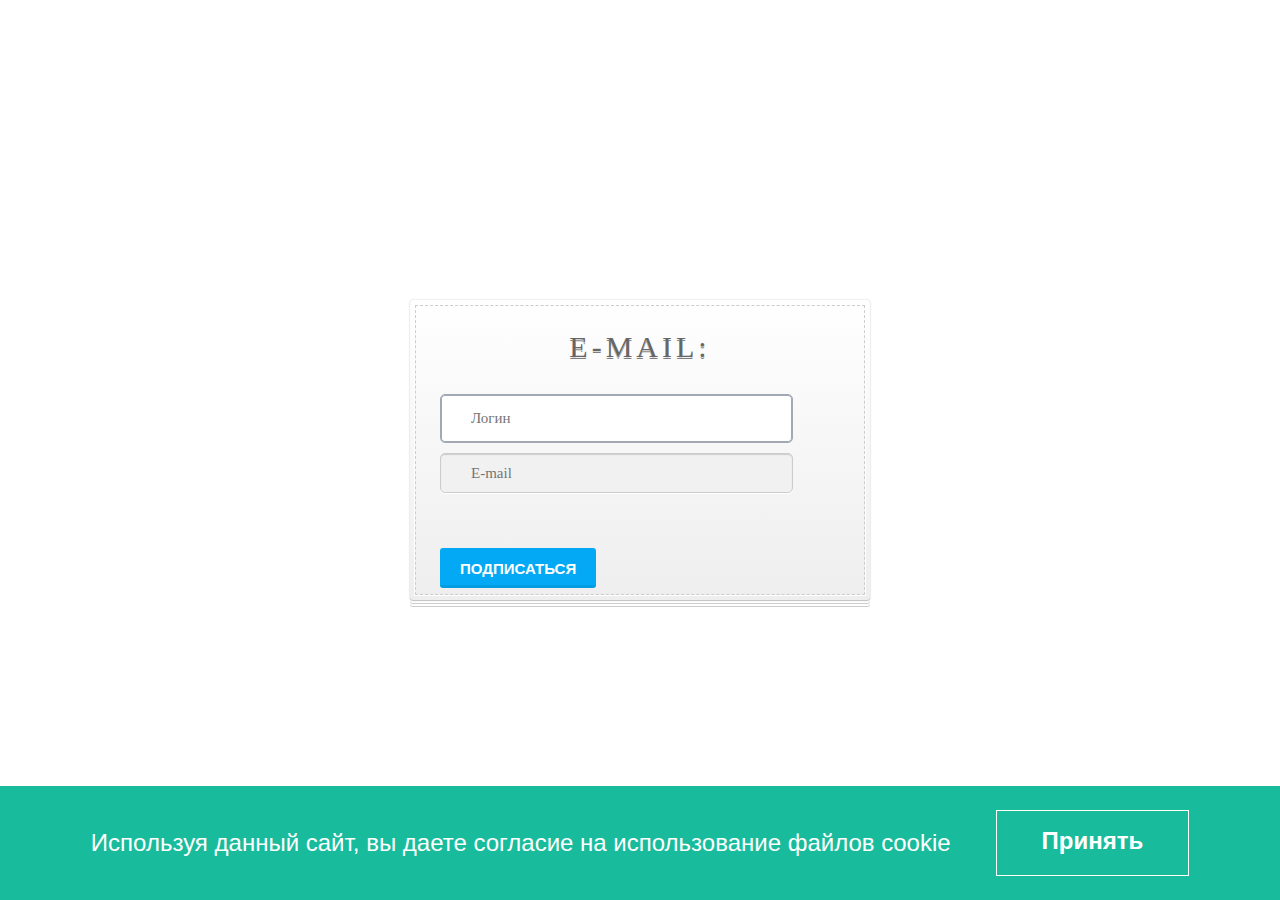
<file: пробное/index.html>
<!DOCTYPE html>
<html lang="en" >
<head>
  <meta charset="UTF-8">
  <title>Cookie Bar</title>
  <link rel="stylesheet" href="./style.css">
<link rel="stylesheet" type="text/css" href="style11.css">
    <link rel="stylesheet" href="../css/css4.css">
</head>
<body>
<div class="cookie-bar">
	<div class="container">
		<div class="cookie-bar-inner">
			<p>Используя данный сайт, вы даете согласие на
использование файлов cookie</p>
			<a href="javascript:void(0);" class="border-btn" id="cookie-button">Принять</a>
		</div>
	</div>
</div>

<div class="contact-form-widget">
        <form id="login">
<h1>E-mail:</h1>
<fieldset id="inputs">
<input id="username" type="text" placeholder="Логин" minlength = "3" autofocus required>

<input class="contact-form-email" type="email" name="email" placeholder="E-mail" required pattern="[a-z0-9._%+-]+@[a-z0-9.-]+\.[a-z]{2,4}$" onBlur="this.value=this.value.toUpperCase()">

</fieldset>
<fieldset id="actions">
<input class="contact-form-button contact-form-button-submit fa-user" id="elem" type="submit" value="Подписаться"/>
</fieldset>
            </form></div>
        
    <script>
    let email = document.querySelector('.contact-form-email');
    let form = document.querySelector('.contact-form-button');
    const body = document.querySelector('body');
    const toggle = document.getElementById('toggle');
    toggle.onclick = function(){
      toggle.classList.toggle('active');
      body.classList.toggle('active');
    }

    form.onclick = function() {
  alert('Адрес ' + email.value + ' успешно добавлен в список рассылки.')}
        </script>
<!-- partial -->
  <script src='https://cdnjs.cloudflare.com/ajax/libs/jquery/3.5.1/jquery.min.js'></script><script  src="./script.js"></script>

</body>
</html>
</file>
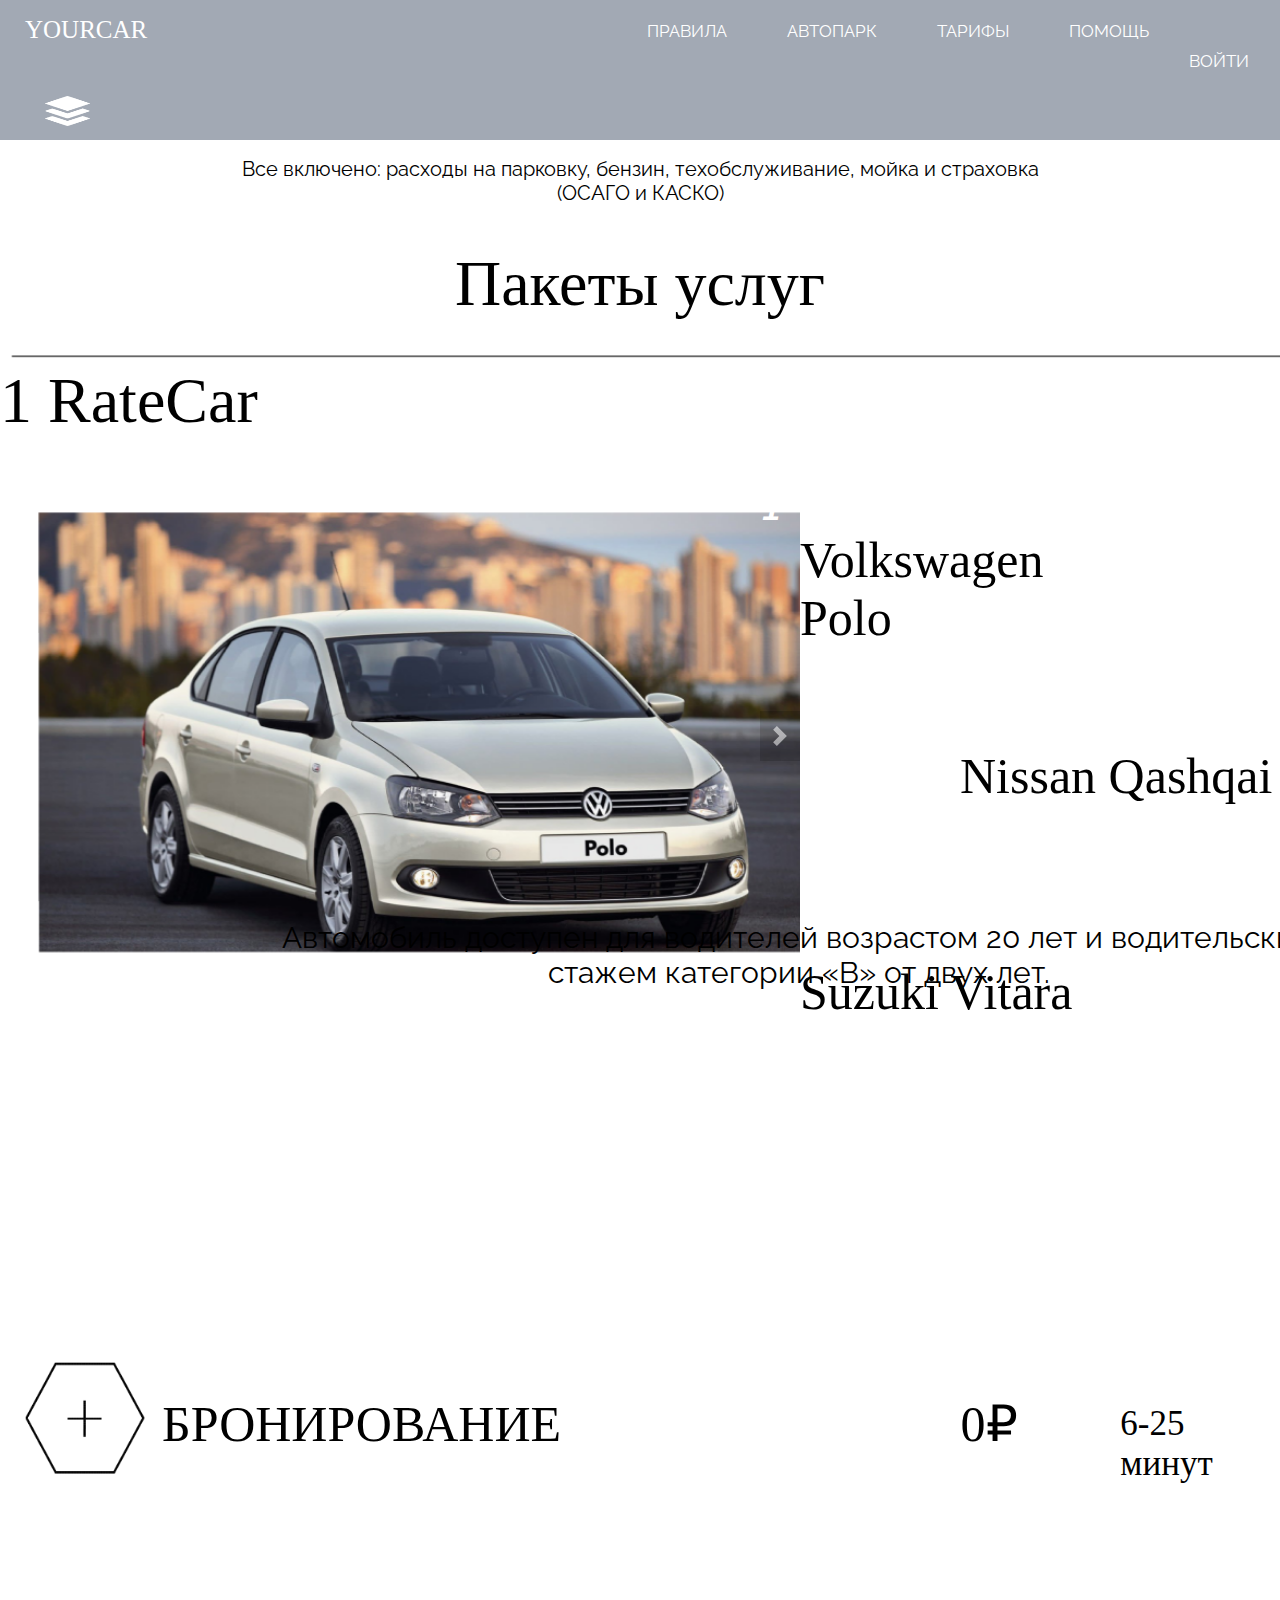
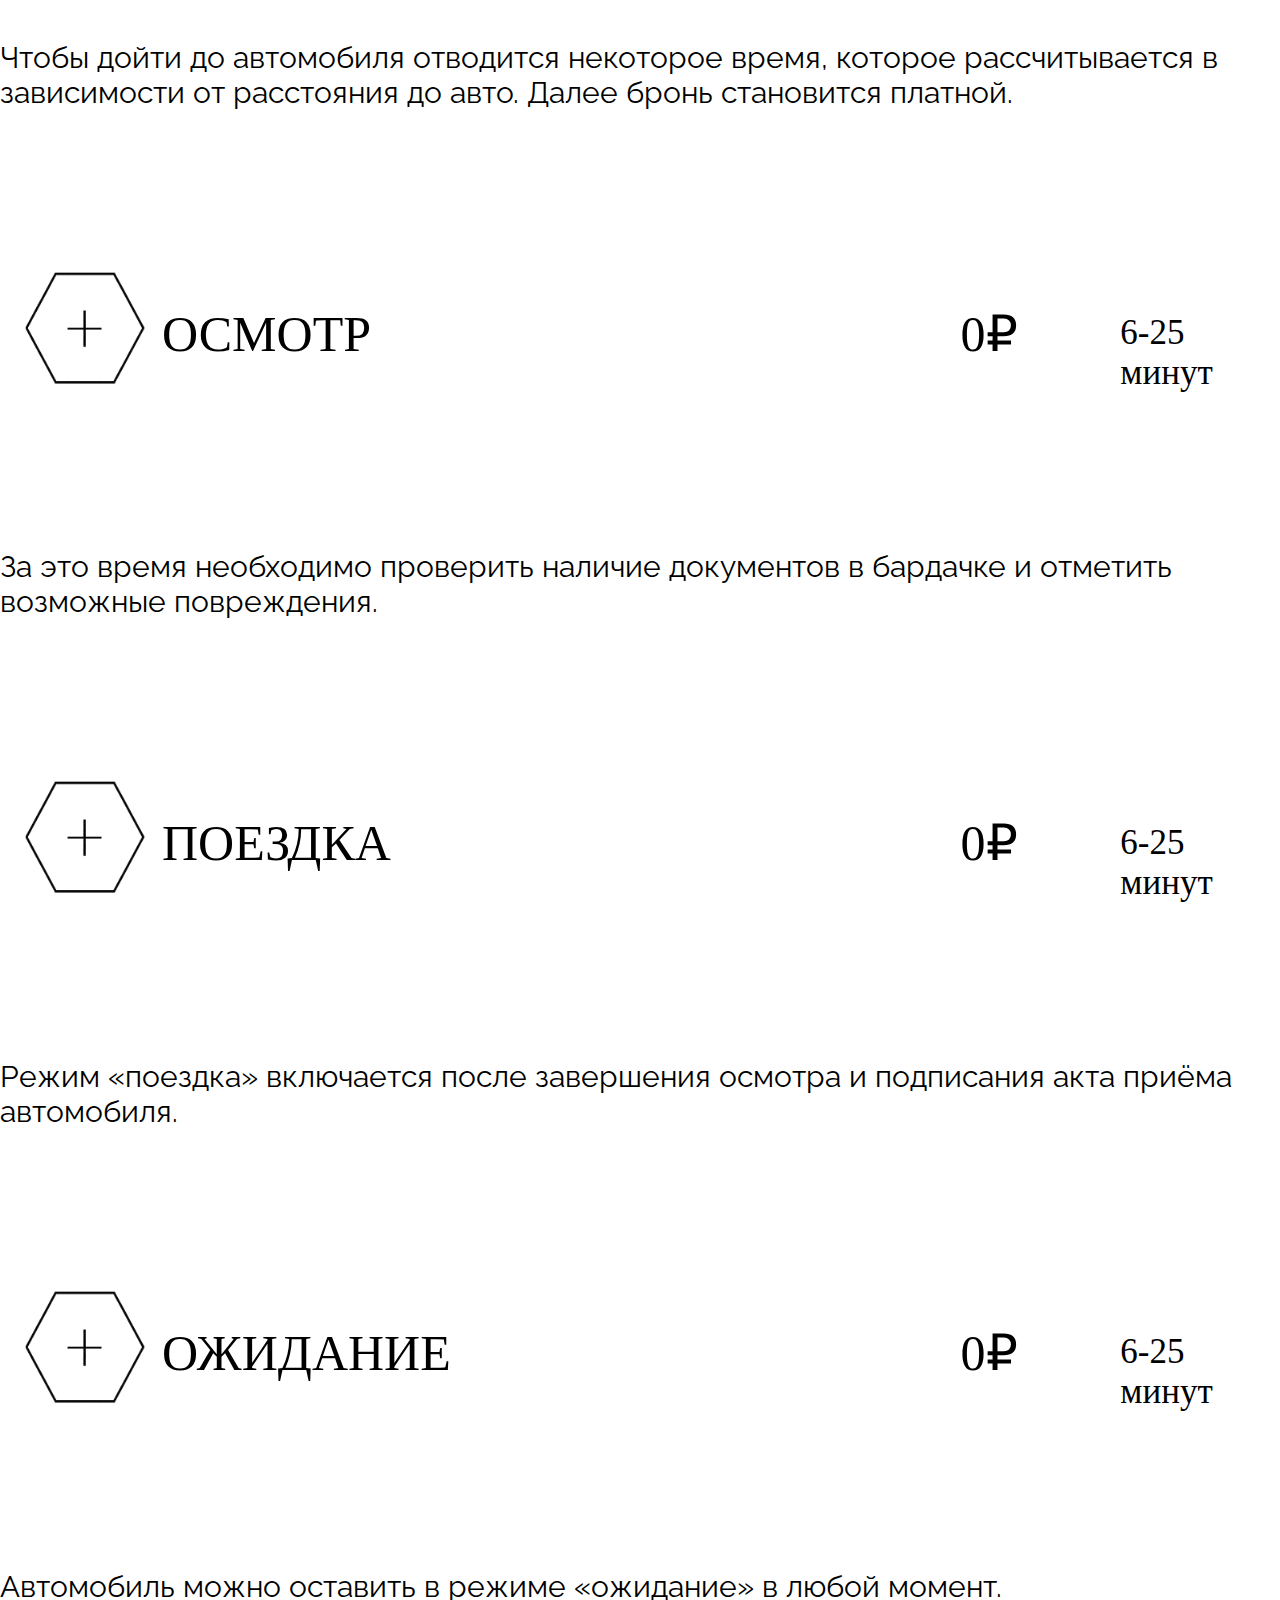
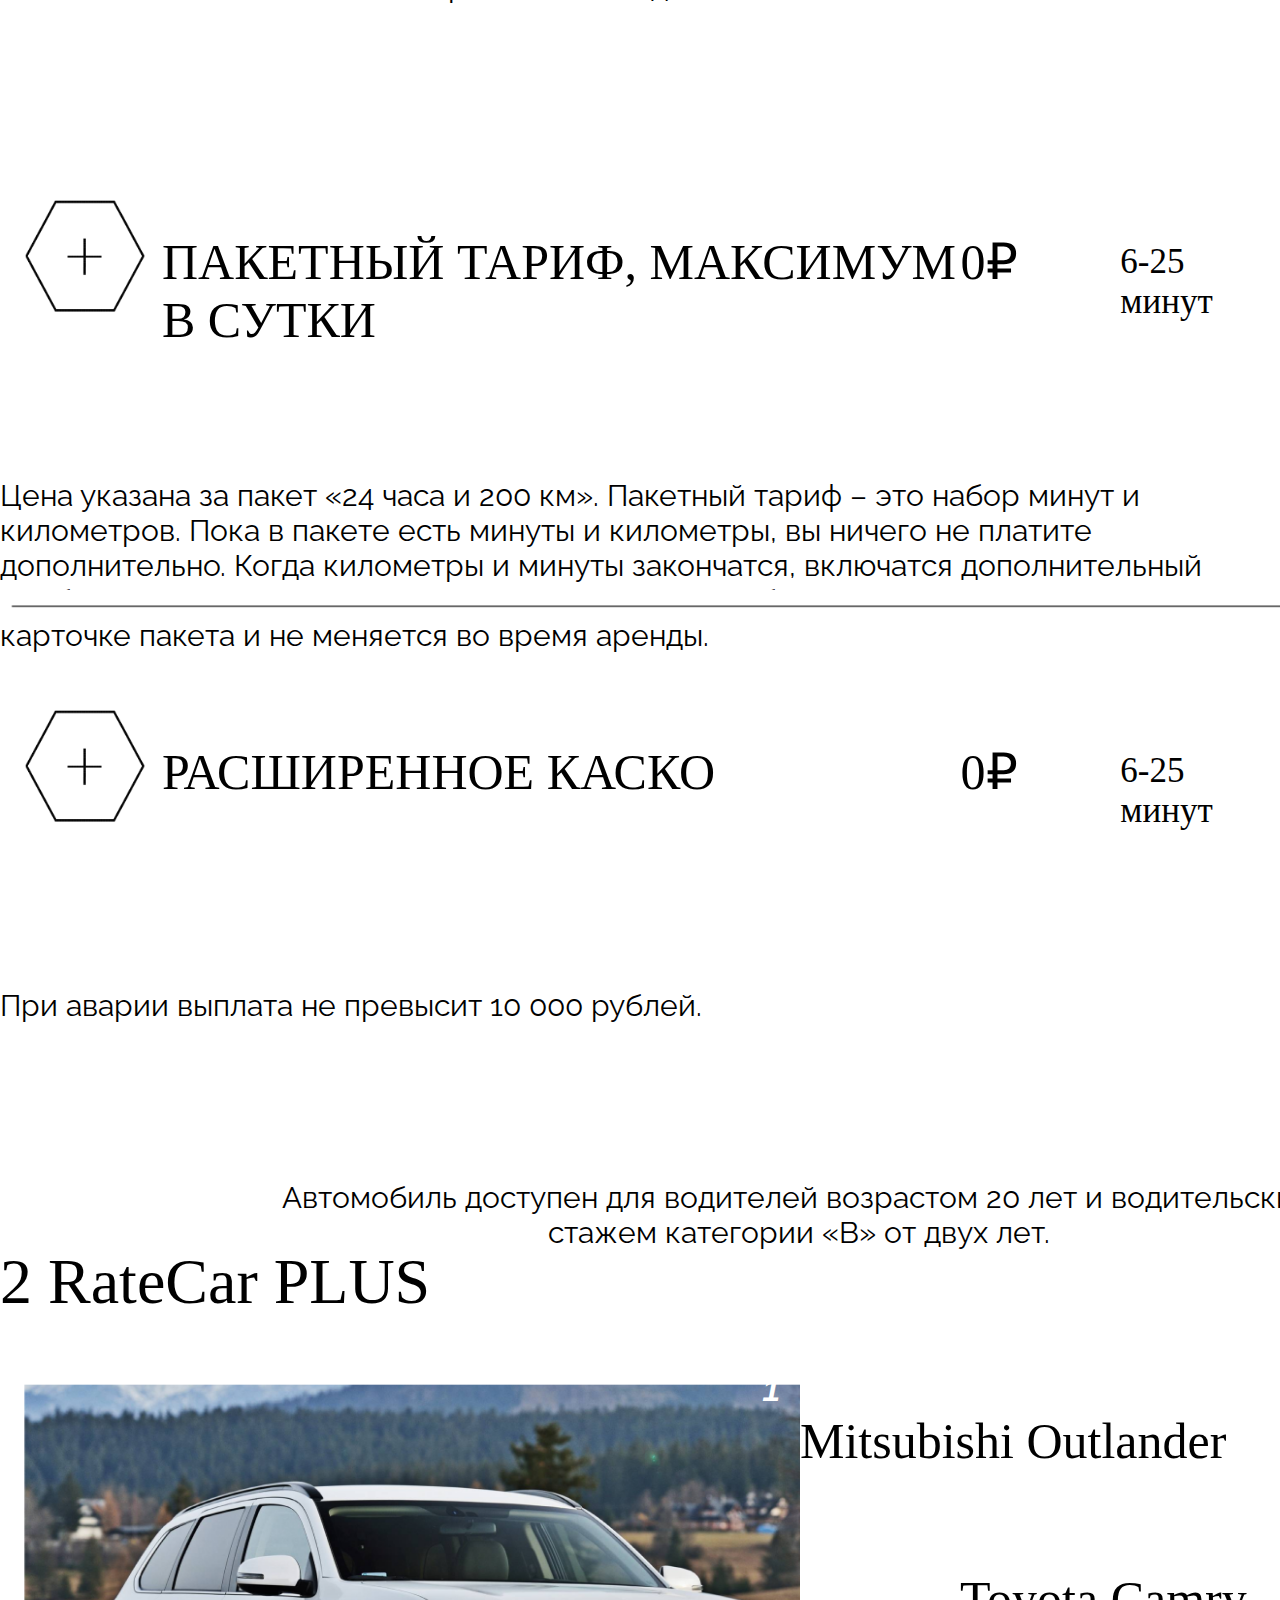
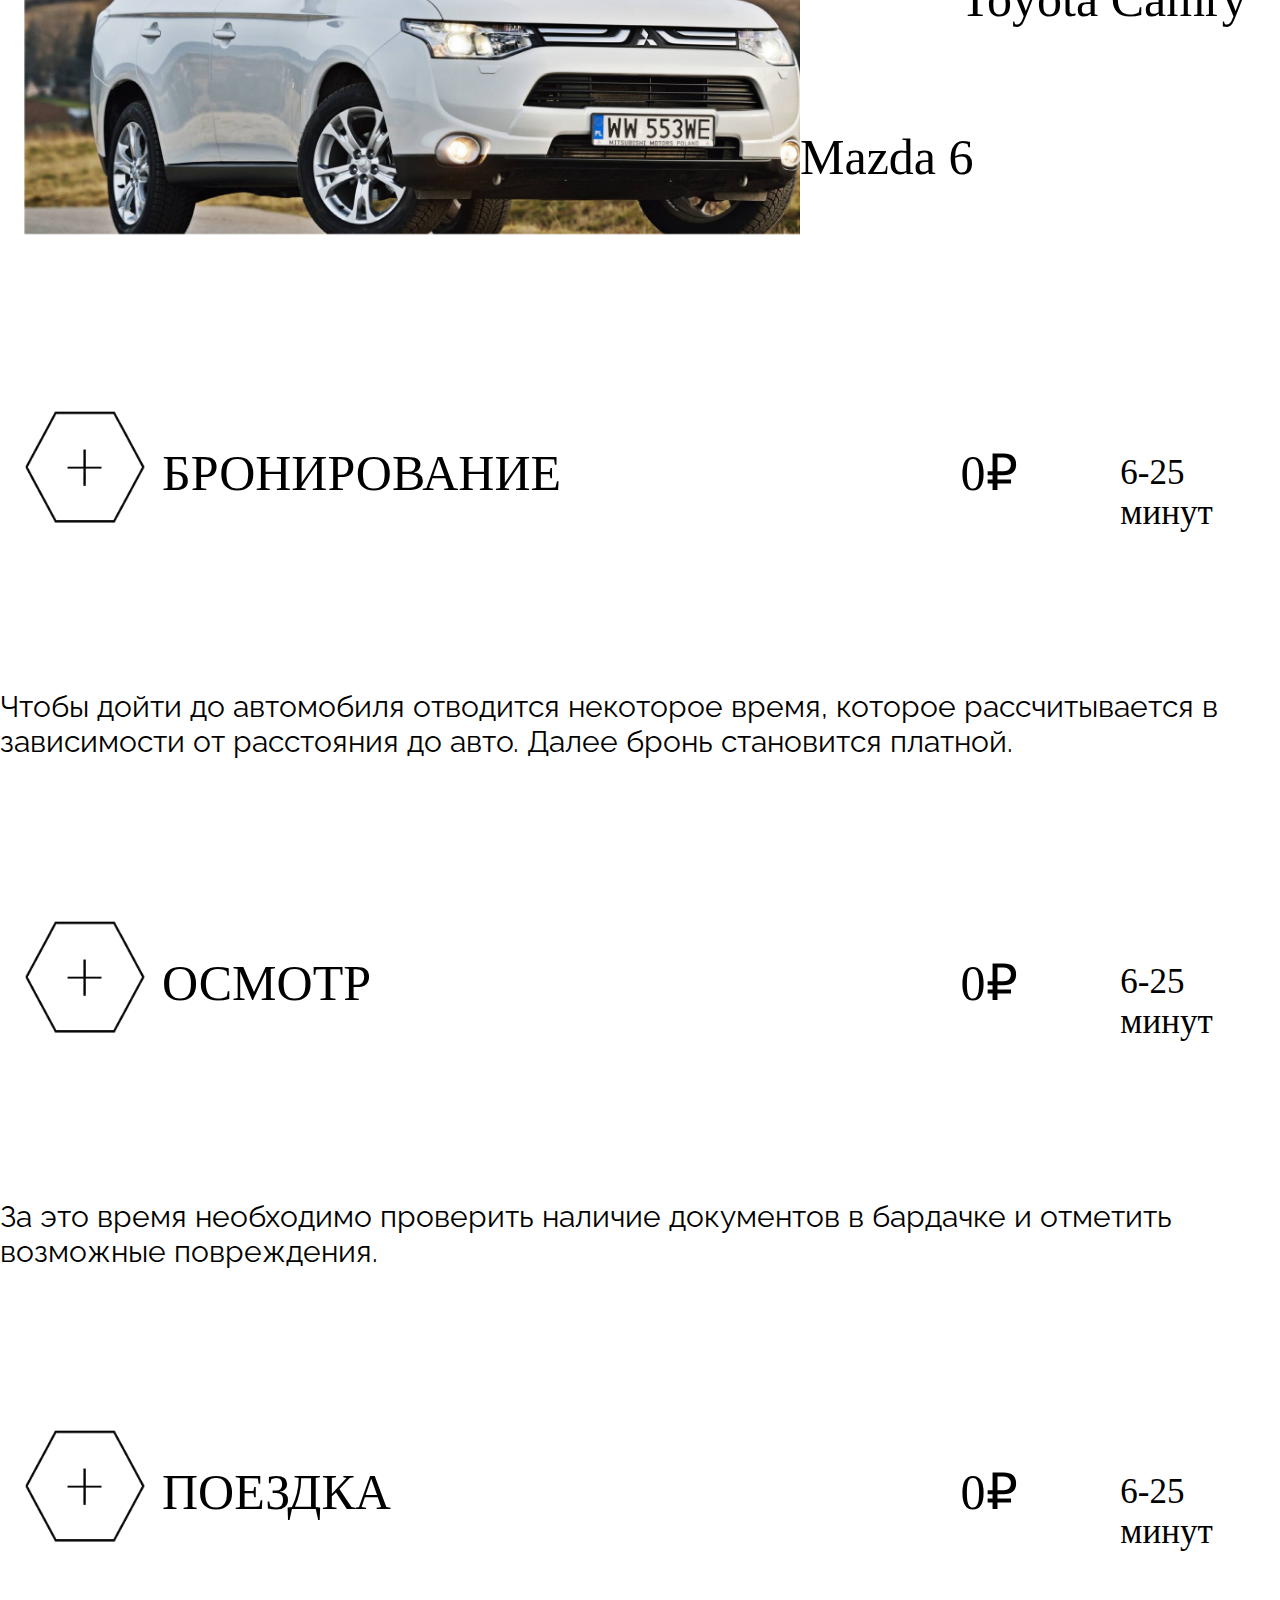
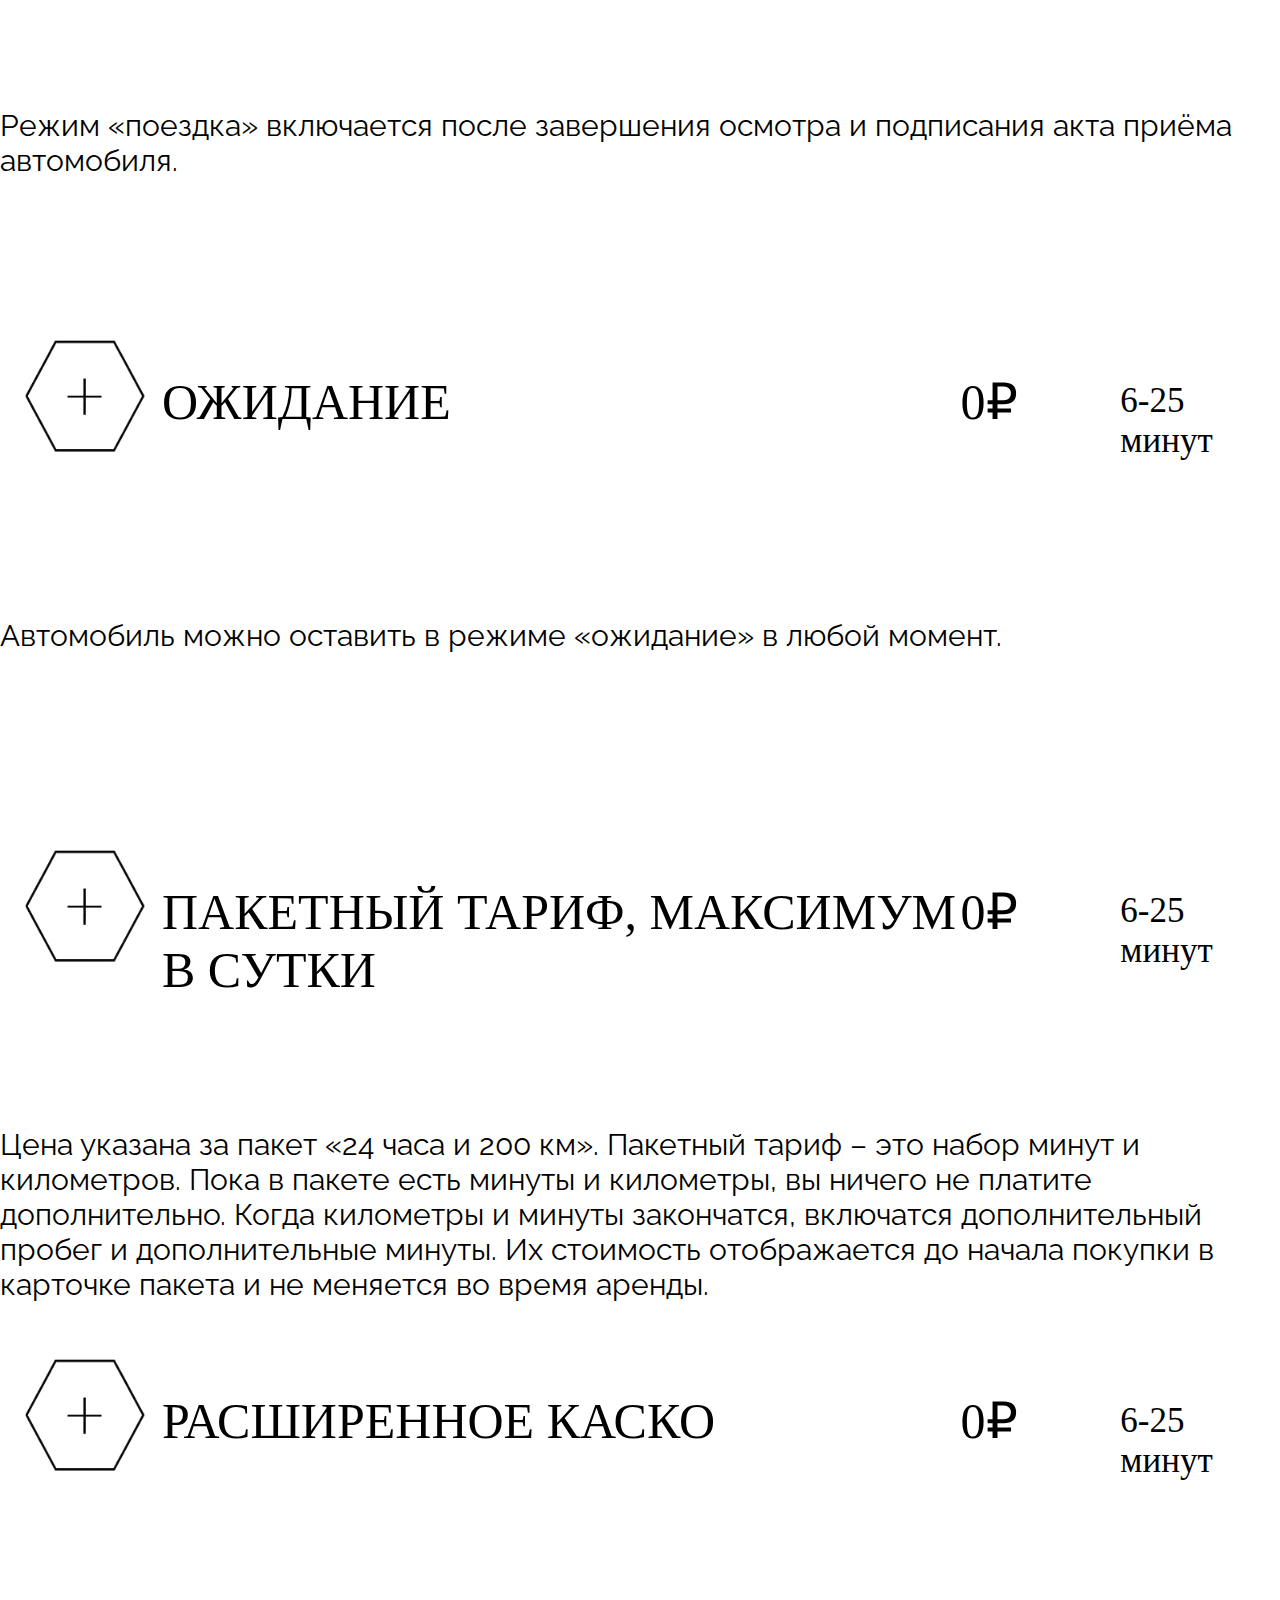
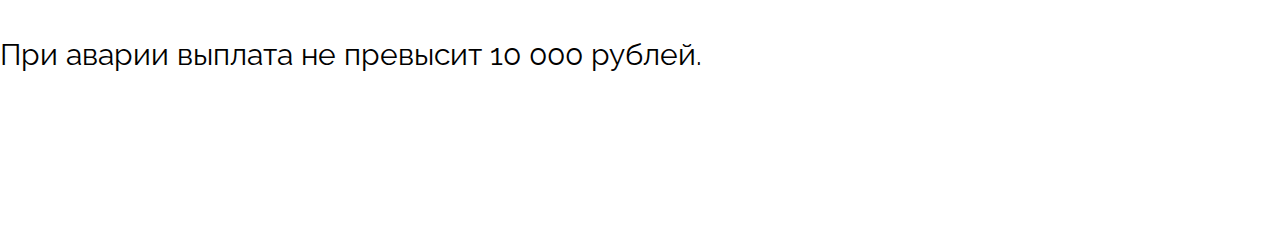
<file: html/Тарифы.html>
<!DOCTYPE html>
<html lang="ru" >
<head>
    <meta charset="UTF-8">
  <link rel="stylesheet" href="../css/css5.css">
    <link rel="stylesheet" href="../css/simple-adaptive-slider.css">
    <script defer src="../js/simple-adaptive-slider.js"></script>
<title>YourCar</title>
    <script>
    document.addEventListener('DOMContentLoaded', function () {
      // инициализация слайдера
      var slider = new ItcSimpleSlider('.itcss', {
        loop: false,
        autoplay: false,
        swipe: true
      });
    });
  </script>
  <style>
    /* стили для элемента body */
    body {
      margin: 0;
      font-family: -apple-system, BlinkMacSystemFont, 'Segoe UI', Roboto, 'Helvetica Neue', Arial,
        sans-serif, 'Apple Color Emoji', 'Segoe UI Emoji', 'Segoe UI Symbol';
    }

    /* дополнительные стили для этого примера */
    .itcss__items {
      counter-reset: slide;
    }

    .itcss__item {
      counter-increment: slide;
    }

    .itcss__item>div::before {
      content: counter(slide);
      position: absolute;
      top: 10px;
      right: 20px;
      color: #fff;
      font-style: italic;
      font-size: 32px;
      font-weight: bold;
    }
  </style>
       </head>
    <body>
       
        
        
        <div id="menu_1">
            <ul>
                <li><a href="Главная.html" class="fontu">YourCar</a></li>
                <li class="a2"></li>
                <li><a href="Правила.html"><small>Правила</small></a></li>
                <li class="a1"></li>
                <li><a href="Автопарк1.html" ><small>Автопарк</small></a></li>
                <li class="a1"></li>
                <li><a href="Тарифы.html"><small>Тарифы</small></a></li>
                <li class="a1"></li>
                <li><a href="#"><small>Помощь</small></a></li>
                <li class="a1"></li>
                <li><a href="Войти.html"><small>Войти</small></a></li>
               <li class="a1"></li>
                <li><a href="#"><img src="../ipg/меню.png" width="45" height="30" vspace="11px" alt="меню"></a>
                </li>
            </ul>
        </div>
        <div align="center"><h2>Все включено: расходы на парковку, бензин, техобслуживание, мойка и страховка (ОСАГО и КАСКО)</h2></div>
        <div align="center"><h1>Пакеты услуг</h1></div>
        <div><h1>1 RateCar</h1></div>
        <div class="img1"><img src="../ipg/Линия.png"  width="1600" height="30" alt="картинка"></div>
        <div class="angry-grid">
  <div id="item-0"><div class="itcss">
    <div class="itcss__wrapper">
      <div class="itcss__items">
        <div class="itcss__item">
          <div><img src="../ipg/поло.png" width="904" height="505" alt="картинка"></div>
        </div>
        <div class="itcss__item">
          <div><img src="../ipg/кошкай.png" width="904" height="505" alt="картинка"></div>
        </div>
        <div class="itcss__item">
          <div><img src="../ipg/цузуки.png" width="904" height="505" alt="картинка"></div>
        </div>
      </div>
    </div>
    <a class="itcss__control itcss__control_prev" href="#" role="button" data-slide="prev"></a>
    <a class="itcss__control itcss__control_next" href="#" role="button" data-slide="next"></a>
  </div> </div>
            <div id="item-1"><h3>Volkswagen Polo</h3></div>
            <div id="item-2"><h3>Nissan Qashqai</h3></div>
            <div id="item-3"><h3>Suzuki Vitara</h3></div>
</div>
        <div class="center1" >Автомобиль доступен для водителей возрастом 20 лет и водительским стажем категории «B» от двух лет.</div>
    <div class="angry-grid1">
  <div id="item-4"><img src="../ipg/+.png" width="162" height="150" alt="картинка"></div>
        <div id="item-5"><h3>БРОНИРОВАНИЕ</h3></div>
        <div id="item-6"><h3>0₽</h3></div>
        <div id="item-7"><h5>6-25 минут</h5></div>
        <div id="item-8"><h4>Чтобы дойти до автомобиля отводится некоторое время, которое рассчитывается в зависимости от расстояния до авто. Далее бронь становится платной.</h4></div>
  <div id="item-9"><img src="../ipg/+.png" width="162" height="150" alt="картинка"></div>
  <div id="item-10"><h3>ОСМОТР</h3></div>
  <div id="item-11"><h3>0₽</h3></div>
  <div id="item-12"><h5>6-25 минут</h5></div>
  <div id="item-13"><h4>За это время необходимо проверить наличие документов в бардачке и отметить возможные повреждения.</h4></div>
  <div id="item-14"><img src="../ipg/+.png" width="162" height="150" alt="картинка"></div>
  <div id="item-15"><h3>ПОЕЗДКА</h3></div>
  <div id="item-16"><h3>0₽</h3></div>
  <div id="item-17"><h5>6-25 минут</h5></div>
  <div id="item-18"><h4>Режим «поездка» включается после завершения осмотра и подписания акта приёма автомобиля.</h4></div>
  <div id="item-19"><img src="../ipg/+.png" width="162" height="150" alt="картинка"></div>
  <div id="item-20"><h3>ОЖИДАНИЕ</h3></div>
  <div id="item-21"><h3>0₽</h3></div>
  <div id="item-22"><h5>6-25 минут</h5></div>
  <div id="item-23"><h4>Автомобиль можно оставить в режиме «ожидание» в любой момент.</h4></div>
        <div id="item-24"><img src="../ipg/+.png" width="162" height="150" alt="картинка"></div>
  <div id="item-25"><h3>ПАКЕТНЫЙ ТАРИФ, МАКСИМУМ В СУТКИ</h3></div>
  <div id="item-26"><h3>0₽</h3></div>
  <div id="item-27"><h5>6-25 минут</h5></div>
  <div id="item-28"><h4>Цена указана за пакет «24 часа и 200 км». Пакетный тариф – это набор минут и километров. Пока в пакете есть минуты и километры, вы ничего не платите дополнительно. Когда километры и минуты закончатся, включатся дополнительный пробег и дополнительные минуты. Их стоимость отображается до начала покупки в карточке пакета и не меняется во время аренды.</h4></div>
  <div id="item-29"><img src="../ipg/+.png" width="162" height="150" alt="картинка"></div>
  <div id="item-30"><h3>РАСШИРЕННОЕ КАСКО</h3></div>
  <div id="item-31"><h3>0₽</h3></div>
  <div id="item-32"><h5>6-25 минут</h5></div>
  <div id="item-33"><h4>При аварии выплата не превысит 10 000 рублей.</h4></div>
</div>
        <div><h1>2 RateCar PLUS</h1></div>
        <div class="img2"><img src="../ipg/Линия.png"  width="1600" height="30" alt="картинка"></div>
        <div class="angry-grid">
  <div id="item-0"><div class="itcss">
    <div class="itcss__wrapper">
      <div class="itcss__items">
        <div class="itcss__item">
          <div><img src="../ipg/оутлендер.png" width="904" height="505" alt="картинка"></div>
        </div>
        <div class="itcss__item">
          <div><img src="../ipg/камри.png" width="904" height="505" alt="картинка"></div>
        </div>
        <div class="itcss__item">
          <div><img src="../ipg/цузуки.png" width="904" height="505" alt="картинка"></div>
        </div>
      </div>
    </div>
    <a class="itcss__control itcss__control_prev" href="#" role="button" data-slide="prev"></a>
    <a class="itcss__control itcss__control_next" href="#" role="button" data-slide="next"></a>
  </div> </div>
            <div id="item-34"><h3>Mitsubishi Outlander</h3></div>
            <div id="item-35"><h3>Toyota Camry</h3></div>
            <div id="item-36"><h3>Mazda 6</h3></div>
</div>
        <div class="center2" >Автомобиль доступен для водителей возрастом 20 лет и водительским стажем категории «B» от двух лет.</div>
    <div class="angry-grid1">
  <div id="item-4"><img src="../ipg/+.png" width="162" height="150" alt="картинка"></div>
        <div id="item-5"><h3>БРОНИРОВАНИЕ</h3></div>
        <div id="item-6"><h3>0₽</h3></div>
        <div id="item-7"><h5>6-25 минут</h5></div>
        <div id="item-8"><h4>Чтобы дойти до автомобиля отводится некоторое время, которое рассчитывается в зависимости от расстояния до авто. Далее бронь становится платной.</h4></div>
  <div id="item-9"><img src="../ipg/+.png" width="162" height="150" alt="картинка"></div>
  <div id="item-10"><h3>ОСМОТР</h3></div>
  <div id="item-11"><h3>0₽</h3></div>
  <div id="item-12"><h5>6-25 минут</h5></div>
  <div id="item-13"><h4>За это время необходимо проверить наличие документов в бардачке и отметить возможные повреждения.</h4></div>
  <div id="item-14"><img src="../ipg/+.png" width="162" height="150" alt="картинка"></div>
  <div id="item-15"><h3>ПОЕЗДКА</h3></div>
  <div id="item-16"><h3>0₽</h3></div>
  <div id="item-17"><h5>6-25 минут</h5></div>
  <div id="item-18"><h4>Режим «поездка» включается после завершения осмотра и подписания акта приёма автомобиля.</h4></div>
  <div id="item-19"><img src="../ipg/+.png" width="162" height="150" alt="картинка"></div>
  <div id="item-20"><h3>ОЖИДАНИЕ</h3></div>
  <div id="item-21"><h3>0₽</h3></div>
  <div id="item-22"><h5>6-25 минут</h5></div>
  <div id="item-23"><h4>Автомобиль можно оставить в режиме «ожидание» в любой момент.</h4></div>
        <div id="item-24"><img src="../ipg/+.png" width="162" height="150" alt="картинка"></div>
  <div id="item-25"><h3>ПАКЕТНЫЙ ТАРИФ, МАКСИМУМ В СУТКИ</h3></div>
  <div id="item-26"><h3>0₽</h3></div>
  <div id="item-27"><h5>6-25 минут</h5></div>
  <div id="item-28"><h4>Цена указана за пакет «24 часа и 200 км». Пакетный тариф – это набор минут и километров. Пока в пакете есть минуты и километры, вы ничего не платите дополнительно. Когда километры и минуты закончатся, включатся дополнительный пробег и дополнительные минуты. Их стоимость отображается до начала покупки в карточке пакета и не меняется во время аренды.</h4></div>
  <div id="item-29"><img src="../ipg/+.png" width="162" height="150" alt="картинка"></div>
  <div id="item-30"><h3>РАСШИРЕННОЕ КАСКО</h3></div>
  <div id="item-31"><h3>0₽</h3></div>
  <div id="item-32"><h5>6-25 минут</h5></div>
  <div id="item-33"><h4>При аварии выплата не превысит 10 000 рублей.</h4></div>
</div>
    </body>
</html>
</file>
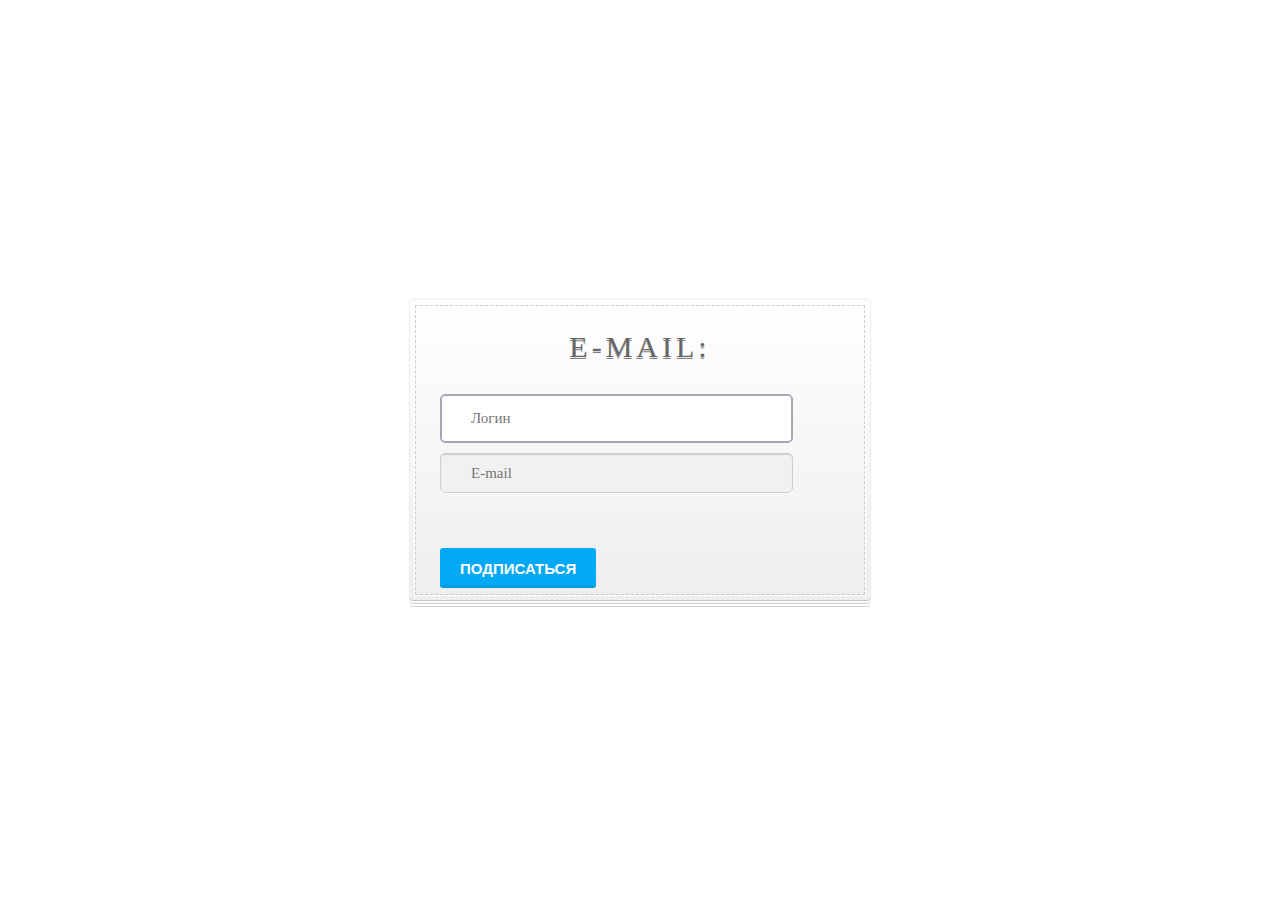
<file: пробное/1.html>
<!DOCTYPE html>
<html lang="ru" >
<head>
    <meta charset="UTF-8">
    <link rel="stylesheet" type="text/css" href="style11.css">
    <link rel="stylesheet" type="text/css" href="style.css">
    <link rel="stylesheet" href="../css/css4.css">
    <script src='https://cdnjs.cloudflare.com/ajax/libs/jquery/3.5.1/jquery.min.js'></script><script  src="../js/script.js"></script>

    
    <body>
        <div class="cookie-bar">
	<div class="container">
		<div class="cookie-bar-inner">
			<p>Lorem ipsum dolor sit amet, consectetur adipisicing elit. Nesciunt tempore modi repellendus maiores nulla cum veniam repudiandae dolorem optio debitis, provident, soluta inventore similique. Dicta nam incidunt deleniti, consectetur porro!</p>
			<a href="javascript:void(0);" class="border-btn" id="cookie-button">I Agree</a>
		</div>
	</div>
</div>
        
        
        
        
        <div class="cookie-bar">
	<div class="container">
		<div class="cookie-bar-inner">
        <div id="cookiePopup" class="hide">
      <p>
        Используя данный сайт, вы даете согласие на
использование файлов cookie
      </p>
            
     <a href="javascript:void(0);" class="border-btn" id="cookie-button">Принять</a>
            </div></div></div></div>
        
        
        
        <div id="toggle">
      <i class="indication"></i>
    </div>
        
        <div class="contact-form-widget">
        <form id="login">
<h1>E-mail:</h1>
<fieldset id="inputs">
<input id="username" type="text" placeholder="Логин" minlength = "3" autofocus required>

<input class="contact-form-email" type="email" name="email" placeholder="E-mail" required pattern="[a-z0-9._%+-]+@[a-z0-9.-]+\.[a-z]{2,4}$" onBlur="this.value=this.value.toUpperCase()">

</fieldset>
<fieldset id="actions">
<input class="contact-form-button contact-form-button-submit fa-user" id="elem" type="submit" value="Подписаться"/>
</fieldset>
            </form></div>
        
    <script>
    let email = document.querySelector('.contact-form-email');
    let form = document.querySelector('.contact-form-button');
    const body = document.querySelector('body');
    const toggle = document.getElementById('toggle');
    toggle.onclick = function(){
      toggle.classList.toggle('active');
      body.classList.toggle('active');
    }

    form.onclick = function() {
  alert('Адрес ' + email.value + ' успешно добавлен в список рассылки.')}





        </script>
    </body></head></html>
</file>
<file: пробное/style.css>
.cookie-bar {
    position: fixed;
    bottom: 0;
    opacity: 0;
    left: 0;
    right: 0;
    z-index: 999;
    background: #18bc9c;
    padding: 1.5rem 0;
}
.cookie-bar .container {
    max-width: 1465px;
    padding: 0 25px;
    margin: 0 auto;
}
.cookie-bar .cookie-bar-inner {
    display: flex;
    justify-content: center;
    align-items: center;
}
.cookie-bar .cookie-bar-inner p {
    color: #fff;
    font-size: 1.5rem;
    line-height: 1.4;
    padding: 0 45px 0 0;
    margin: 0;
}
.border-btn {
    min-width: 12.1rem;
    background-color: transparent;
    border: 1px solid #fff;
    padding: 1rem 2.2rem;
    font-size: 1.5rem;
    line-height: 1.16;
    text-transform: capitalize;
    font-family: Open Sans,sans-serif;
    font-weight: 600;
    color: #fff;
    display: inline-block;
    text-align: center;
    box-sizing: border-box;
    height: 4.1rem;
    position: relative;
    z-index: 1;
    overflow: hidden;
}
.border-btn:hover {
    border-color: #fa8503;
    background-color: #fa8503;
}
a, a:active, a:hover, a:link, a:visited {
    outline: none;
    text-decoration: none;
    transition: all .3s;
    -o-transition: all .3s;
    -ms-transition: all .3s;
    -webkit-transition: all .3s;
    -moz-transition: all .3s;
}

p{
  font-size:20px;
  text-align:center;
}
</file>
<file: пробное/style11.css>
body {
	display: flex;
	padding: 15px;
	transition: 0.5s;
	font-family: sans-serif;
}

h1{
	margin: 0 0 10px;
	padding: 0;
	cursor: #fff;
	font-size: 24px;
}


input{
	position: relative;
	display: inline-block;
	font-size: 20px;
	box-sizing: border-box;
	transition: .5s;
}

body.active{
	background: #f8f8f8;
}







.contact-form-widget {
  margin-left: 0;
  max-width: 500px;
  padding: 0;
  width: 100%;
  height: auto;
}

.contact-form-email,
.contact-form-email-message,
.contact-form-name {
  max-width: 100%;
  width: 100%;
  transition: .3s linear;
}

.contact-form-email,
.contact-form-name {
  font-family: Roboto;
  font-size: 15px;
  background: #fafafa;
  border-bottom: 3px solid #03a9f4;
  box-sizing: border-box;
  color: #888;
  display: inline-block;
  height: 40px;
  margin: 0;
  margin-top: 5px;
  padding: 10px;
  vertical-align: top;
  transition: .3s linear;
  border-top: none;
  border-right: none;
  border-left: none;
}

.contact-form-email-message {
  font-family: Roboto;
  font-size: 15px;
  background: #fafafa;
  border-bottom: 3px solid #03a9f4;
  box-sizing: border-box;
  color: #888;
  display: inline-block;
  margin: 0;
  margin-top: 5px;
  padding: 10px;
  vertical-align: top;
  transition: .3s linear;
  border-top: none;
  border-right: none;
  border-left: none;
  resize: none;
}

.contact-form-email:hover,
.contact-form-name:hover,
.contact-form-email-message:hover {
  border-bottom: 3px solid #f8695f;
  outline: none;
  box-shadow: none;
  transition: .3s linear;
  background: none;
  border-top: none;
  border-right: none;
  border-left: none;
}

.contact-form-email:focus,
.contact-form-name:focus,
.contact-form-email-message:focus {
  background: #fafafa;
  border-bottom: 3px solid #f8695f;
  color: #666;
  outline: none;
  box-shadow: none;
  border-top: none;
  border-right: none;
  border-left: none;
}

form {
  color: #999;
}

.contact-form-button-submit {
  transition: .3s linear;
  box-shadow: none;
  text-transform: none;
  padding: 10px 20px 7px 20px;
  border: none;
  height: 40px;
  margin: 20px 0 0 0;
  float: left;
  background: #03a9f4;
  border-bottom: 3px solid #029ce3;
  text-transform: uppercase;
  font-weight: bold;
  color: #fff;
  font-size: 15px;
  border-radius: 3px;
}

.contact-form-button-submit:hover,
.contact-form-button-submit:focus {
  background-color: #029ce3;
  background-image: none;
  border-bottom: 3px solid #0292d4;
  outline: none;
  color: #fff;
  cursor: pointer;
  transition: .3s linear;
  border-top: none;
  border-right: none;
  border-left: none;
}

.contact-form-error-message {
  background: transparent;
  border: none;
  bottom: 0;
  box-shadow: none;
  color: #666;
  font-size: 11px;
  ;
  line-height: 20px;
  margin-left: 0;
  opacity: 1;
  position: static;
}

.contact-form-error-message-with-border {
  background: #f8695f;
  bottom: 0;
  color: #fff;
  font-size: 11px;
  font-weight: 700;
  line-height: 20px;
  margin-left: 20px;
  opacity: 1;
  position: static;
  padding: 5px 0;
  transition: all 0.1s linear;
  text-align: center;
  border-radius: 2px;
  border: none;
}

.contact-form-success-message {
  background: transparent;
  border: none;
  bottom: 0;
  box-shadow: none;
  color: #666;
  font-size: 11px;
  font-weight: 700;
  line-height: 20px;
  margin-left: 0;
  opacity: 1;
  position: static;
  text-align: center;
  border-radius: 2px;
}

.nama,
.email,
.pesan {
  text-align: left;
}
</file>
<file: css/css4.css>
#menu_1{
    background-color: #A2A9B4;
}
    #menu_1 ul{
     list-style: none;
       margin: 0;
      padding: 5px;
        font: 20px Raleway;
 }
   #menu_1 ul:after{
       content: "";
      display: block;
     clear: both;
        height: 0;
  }
       #menu_1 li{
         float: left;
        }
           #menu_1 li a{
               display: block;
             height: 50px;
               line-height: 50px;
              padding: 0 20px;
                background-color: #A2A9B4;
             color: #fff;
                text-transform: uppercase;
              text-decoration: none;
              cursor: pointer;
            }
           #menu_1 li a:hover{
             background-color: #626e82;
         }
.a1{
    display: block;
             height: 30px;
               line-height: 30px;
              padding: 0 10px;
}
.a2{
    display: block;
             height: 30px;
               line-height: 30px;
              padding: 0 230px;
}
.fontu{
    font: 25px Playfair Display;
}
#login
{
    background-color: #fff;
    background-image: -webkit-gradient(linear, left top, left bottom, from(#fff), to(#eee));
    background-image: -webkit-linear-gradient(top, #fff, #eee);
    background-image: -moz-linear-gradient(top, #fff, #eee);
    background-image: -ms-linear-gradient(top, #fff, #eee);
    background-image: -o-linear-gradient(top, #fff, #eee);
    background-image: linear-gradient(top, #fff, #eee);  
    height: 240px;
    width: 400px;
    margin: -150px 0 0 -230px;
    padding: 30px;
    position: absolute;
    top: 50%;
    left: 50%;
    z-index: 0;
    -moz-border-radius: 3px;
    -webkit-border-radius: 3px;
    border-radius: 3px;  
    -webkit-box-shadow:
          0 0 2px rgba(0, 0, 0, 0.2),
          0 1px 1px rgba(0, 0, 0, .2),
          0 3px 0 #fff,
          0 4px 0 rgba(0, 0, 0, .2),
          0 6px 0 #fff,  
          0 7px 0 rgba(0, 0, 0, .2);
    -moz-box-shadow:
          0 0 2px rgba(0, 0, 0, 0.2),  
          1px 1px   0 rgba(0,   0,   0,   .1),
          3px 3px   0 rgba(255, 255, 255, 1),
          4px 4px   0 rgba(0,   0,   0,   .1),
          6px 6px   0 rgba(255, 255, 255, 1),  
          7px 7px   0 rgba(0,   0,   0,   .1);
    box-shadow:
          0 0 2px rgba(0, 0, 0, 0.2),  
          0 1px 1px rgba(0, 0, 0, .2),
          0 3px 0 #fff,
          0 4px 0 rgba(0, 0, 0, .2),
          0 6px 0 #fff,  
          0 7px 0 rgba(0, 0, 0, .2);
}
#login2
{
    background-color: #fff;
    background-image: -webkit-gradient(linear, left top, left bottom, from(#fff), to(#eee));
    background-image: -webkit-linear-gradient(top, #fff, #eee);
    background-image: -moz-linear-gradient(top, #fff, #eee);
    background-image: -ms-linear-gradient(top, #fff, #eee);
    background-image: -o-linear-gradient(top, #fff, #eee);
    background-image: linear-gradient(top, #fff, #eee);  
    height: 420px;
    width: 400px;
    margin: -200px 0 0 -230px;
    padding: 30px;
    position: absolute;
    top: 50%;
    left: 50%;
    z-index: 0;
    -moz-border-radius: 3px;
    -webkit-border-radius: 3px;
    border-radius: 3px;  
    -webkit-box-shadow:
          0 0 2px rgba(0, 0, 0, 0.2),
          0 1px 1px rgba(0, 0, 0, .2),
          0 3px 0 #fff,
          0 4px 0 rgba(0, 0, 0, .2),
          0 6px 0 #fff,  
          0 7px 0 rgba(0, 0, 0, .2);
    -moz-box-shadow:
          0 0 2px rgba(0, 0, 0, 0.2),  
          1px 1px   0 rgba(0,   0,   0,   .1),
          3px 3px   0 rgba(255, 255, 255, 1),
          4px 4px   0 rgba(0,   0,   0,   .1),
          6px 6px   0 rgba(255, 255, 255, 1),  
          7px 7px   0 rgba(0,   0,   0,   .1);
    box-shadow:
          0 0 2px rgba(0, 0, 0, 0.2),  
          0 1px 1px rgba(0, 0, 0, .2),
          0 3px 0 #fff,
          0 4px 0 rgba(0, 0, 0, .2),
          0 6px 0 #fff,  
          0 7px 0 rgba(0, 0, 0, .2);
}


#login:before
{
    content: '';
    position: absolute;
    z-index: -1;
    border: 1px dashed #ccc;
    top: 5px;
    bottom: 5px;
    left: 5px;
    right: 5px;
    -moz-box-shadow: 0 0 0 1px #fff;
    -webkit-box-shadow: 0 0 0 1px #fff;
    box-shadow: 0 0 0 1px #fff;
}
h1
{
    text-shadow: 0 1px 0 rgba(255, 255, 255, .7), 0px 2px 0 rgba(0, 0, 0, .5);
    text-transform: uppercase;
    text-align: center;
    color: #666;
    margin: 0 0 30px 0;
    letter-spacing: 4px;
    font:normal 30px Playfair Display;
    position: relative;
}
fieldset
{
    border: 0;
    padding: 0;
    margin: 0;
}

/*--------------------*/

#inputs input
{
    font:normal 15px Playfair Display;
    background: #f1f1f1 url(http://www.red-team-design.com/wp-content/uploads/2011/09/login-sprite.png) no-repeat;
    padding: 15px 15px 15px 30px;
    margin: 0 0 10px 0;
    width: 353px; /* 353 + 2 + 45 = 400 */
    border: 1px solid #ccc;
    -moz-border-radius: 5px;
    -webkit-border-radius: 5px;
    border-radius: 5px;
    -moz-box-shadow: 0 1px 1px #ccc inset, 0 1px 0 #fff;
    -webkit-box-shadow: 0 1px 1px #ccc inset, 0 1px 0 #fff;
    box-shadow: 0 1px 1px #ccc inset, 0 1px 0 #fff;
}

#username
{
    background-position: 5px -2px !important;
}

#username2
{
    background-position: 5px -2px !important;
}
#username3
{
    background-position: 5px -2px !important;
}

#password
{
    background-position: 5px -52px !important;
}

#inputs input:focus
{
    background-color: #fff;
    border-color: #A2A9B4;
    outline: none;
    -moz-box-shadow: 0 0 0 1px #A2A9B4 inset;
    -webkit-box-shadow: 0 0 0 1px #A2A9B4 inset;
    box-shadow: 0 0 0 1px #A2A9B4 inset;
}

/*--------------------*/
#actions
{
    margin: 25px 0 0 0;
}

#submit
{		
    
    background-color: #626e82;
    background-image: -webkit-gradient(linear, left top, left bottom, from(#A2A9B4), to(#626e82));
    background-image: -webkit-linear-gradient(top, #A2A9B4, #626e82);
    background-image: -moz-linear-gradient(top, #A2A9B4, #626e82);
    background-image: -ms-linear-gradient(top, #A2A9B4, #626e82);
    background-image: -o-linear-gradient(top, #A2A9B4, #626e82);
    background-image: linear-gradient(top, #A2A9B4, #626e82);
    
    -moz-border-radius: 3px;
    -webkit-border-radius: 3px;
    border-radius: 3px;
    
    text-shadow: 0 1px 0 rgba(255,255,255,0.5);
    
     -moz-box-shadow: 0 0 1px rgba(0, 0, 0, 0.3), 0 1px 0 rgba(255, 255, 255, 0.3) inset;
     -webkit-box-shadow: 0 0 1px rgba(0, 0, 0, 0.3), 0 1px 0 rgba(255, 255, 255, 0.3) inset;
     box-shadow: 0 0 1px rgba(0, 0, 0, 0.3), 0 1px 0 rgba(255, 255, 255, 0.3) inset;    
    
    border-width: 1px;
    border-style: solid;
    border-color: #626e82 #626e82 #626e82 #626e82;

    float: left;
    height: 35px;
    padding: 0;
    width: 120px;
    cursor: pointer;
    font:normal 15px Playfair Display;
    color: white;
}
#submit2
{		
    background-color: #626e82;
    background-image: -webkit-gradient(linear, left top, left bottom, from(#A2A9B4), to(#626e82));
    background-image: -webkit-linear-gradient(top, #A2A9B4, #626e82);
    background-image: -moz-linear-gradient(top, #A2A9B4, #626e82);
    background-image: -ms-linear-gradient(top, #A2A9B4, #626e82);
    background-image: -o-linear-gradient(top, #A2A9B4, #626e82);
    background-image: linear-gradient(top, #A2A9B4, #626e82);
    
    -moz-border-radius: 3px;
    -webkit-border-radius: 3px;
    border-radius: 3px;
    
    text-shadow: 0 1px 0 rgba(255,255,255,0.5);
    
     -moz-box-shadow: 0 0 1px rgba(0, 0, 0, 0.3), 0 1px 0 rgba(255, 255, 255, 0.3) inset;
     -webkit-box-shadow: 0 0 1px rgba(0, 0, 0, 0.3), 0 1px 0 rgba(255, 255, 255, 0.3) inset;
     box-shadow: 0 0 1px rgba(0, 0, 0, 0.3), 0 1px 0 rgba(255, 255, 255, 0.3) inset;    
    
    border-width: 1px;
    border-style: solid;
    border-color: #626e82 #626e82 #626e82 #626e82;

    height: 40px;
    padding: 0;
    width: 200px;
    cursor: pointer;
    font:normal 15px Playfair Display;
    color: white;
}
a{
    
    font:normal 15px Raleway;
}
#submit:hover,#submit:focus
{		
    background-color: #A2A9B4;
    background-image: -webkit-gradient(linear, left top, left bottom, from(#626e82), to(#A2A9B4));
    background-image: -webkit-linear-gradient(top, #626e82, #A2A9B4);
    background-image: -moz-linear-gradient(top, #626e82, #A2A9B4);
    background-image: -ms-linear-gradient(top, #626e82, #A2A9B4);
    background-image: -o-linear-gradient(top, #626e82, #A2A9B4);
    background-image: linear-gradient(top, #626e82, #A2A9B4);
}	
#submit2:hover,#submit2:focus
{		
    background-color: #A2A9B4;
    background-image: -webkit-gradient(linear, left top, left bottom, from(#626e82), to(#A2A9B4));
    background-image: -webkit-linear-gradient(top, #626e82, #A2A9B4);
    background-image: -moz-linear-gradient(top, #626e82, #A2A9B4);
    background-image: -ms-linear-gradient(top, #626e82, #A2A9B4);
    background-image: -o-linear-gradient(top, #626e82, #A2A9B4);
    background-image: linear-gradient(top, #626e82, #A2A9B4);
}	

#submit:active
{		
    outline: none;
   
     -moz-box-shadow: 0 1px 4px rgba(0, 0, 0, 0.5) inset;
     -webkit-box-shadow: 0 1px 4px rgba(0, 0, 0, 0.5) inset;
     box-shadow: 0 1px 4px rgba(0, 0, 0, 0.5) inset;		
}
#submit2:active
{		
    outline: none;
   
     -moz-box-shadow: 0 1px 4px rgba(0, 0, 0, 0.5) inset;
     -webkit-box-shadow: 0 1px 4px rgba(0, 0, 0, 0.5) inset;
     box-shadow: 0 1px 4px rgba(0, 0, 0, 0.5) inset;		
}

#submit::-moz-focus-inner
{
  border: none;
}

#actions a
{
    color: #626e82;    
    float: right;
    line-height: 35px;
    margin-left: 10px;
}
#submit2::-moz-focus-inner
{
  border: none;
}
@font-face {
	font-family: 'Raleway'; 
	src: local('Raleway'),
		url(../font/Raleway.ttf); 
}
</file>
<file: css/css5.css>
#menu_1{
    background-color: #A2A9B4;
}
    #menu_1 ul{
     list-style: none;
       margin: 0;
      padding: 5px;
        
 }
   #menu_1 ul:after{
       content: "";
      display: block;
     clear: both;
        height: 0;
  }
       #menu_1 li{
         float: left;
        }
           #menu_1 li a{
               display: block;
             height: 50px;
               line-height: 50px;
              padding: 0 20px;
                background-color: #A2A9B4;
             color: #fff;
                text-transform: uppercase;
              text-decoration: none;
              cursor: pointer;
               
            }
           #menu_1 li a:hover{
             background-color: #626e82;
         }
.a1{
    display: block;
             height: 30px;
               line-height: 30px;
              padding: 0 10px;
}
.a2{
    display: block;
             height: 30px;
               line-height: 30px;
              padding: 0 230px;
}
.fontu{
    font: 25px Playfair Display;
}
a{
    font: 20px Raleway;
}
h2{
    font: 20px Raleway;
    width: 867px;
}
@font-face {
	font-family: 'Raleway'; 
	src: local('Raleway'),
		url(../font/Raleway.ttf); 
}
h1{
     font:normal 64px Playfair Display;
    
}
h3{
    font:normal 50px Playfair Display;
}
h4{
    font:normal 30px Raleway;
}
h5{
    font:normal 35px Playfair Display;
}
.img1{
    position: absolute;
width: 1296px;
height: 0px;
left: -13px;
top: 340px;

}
.img2{
    position: absolute;
width: 1296px;
height: 0px;
left: -13px;
top: 3790px;

}
.center1{
    position: absolute;
width: 1067px;
height: 100px;
left: 265px;
top: 920px;
    font: 30px Raleway;
text-align: center;
}
.center2{
    position: absolute;
width: 1067px;
height: 100px;
left: 265px;
top: 4380px;
    font: 30px Raleway;
text-align: center;
}




.angry-grid {
   display: grid; 

   grid-template-rows: 1fr 1fr 1fr 1fr ;
   grid-template-columns: 1fr 1fr 1fr 1fr 1fr 1fr 1fr 1fr;
   
   gap: 0px;
   height: 100%;
   
}
  
#item-0 {

   grid-row-start: 1;
   grid-column-start: 1;

   grid-row-end: 5;
   grid-column-end: 6;
   
}
#item-1 {

   grid-row-start: 1;
   grid-column-start: 6;

   grid-row-end: 2;
   grid-column-end: 8;
   
}
#item-2 {

   grid-row-start: 2;
   grid-column-start: 7;

   grid-row-end: 3;
   grid-column-end: 9;
   
}
#item-3 {

   grid-row-start: 3;
   grid-column-start: 6;

   grid-row-end: 4;
   grid-column-end: 8;
   
}




.angry-grid1 {
   display: grid; 

   grid-template-rows: 1fr 1fr 1fr 1fr 1fr 1fr 1fr 1fr 1fr 1fr 1fr 1fr;
   grid-template-columns: 1fr 1fr 1fr 1fr 1fr 1fr 1fr 1fr;
   
   gap: 0px;
   height: 100%;
   
}
  
#item-4 {

   grid-row-start: 1;
   grid-column-start: 1;

   grid-row-end: 2;
   grid-column-end: 2;
   
}
#item-5 {
 
   grid-row-start: 1;
   grid-column-start: 2;

   grid-row-end: 2;
   grid-column-end: 7;
   
}
#item-6 {

   grid-row-start: 1;
   grid-column-start: 7;

   grid-row-end: 2;
   grid-column-end: 8;
   
}
#item-7 {

   grid-row-start: 1;
   grid-column-start: 8;

   grid-row-end: 2;
   grid-column-end: 9;
   
}
#item-8 {

   grid-row-start: 2;
   grid-column-start: 1;

   grid-row-end: 3;
   grid-column-end: 9;
   
}
#item-9 {

   grid-row-start: 3;
   grid-column-start: 1;

   grid-row-end: 4;
   grid-column-end: 2;
   
}
#item-10 {
 
   grid-row-start: 3;
   grid-column-start: 2;

   grid-row-end: 4;
   grid-column-end: 7;
   
}
#item-11 {
 
   grid-row-start: 3;
   grid-column-start: 7;

   grid-row-end: 4;
   grid-column-end: 8;
   
}
#item-12 {
 
   grid-row-start: 3;
   grid-column-start: 8;

   grid-row-end: 4;
   grid-column-end: 9;
   
}
#item-13 {

   grid-row-start: 4;
   grid-column-start: 1;

   grid-row-end: 5;
   grid-column-end: 9;
   
}
#item-14 {

   grid-row-start: 5;
   grid-column-start: 1;

   grid-row-end: 6;
   grid-column-end: 2;
   
}
#item-15 {

   grid-row-start: 5;
   grid-column-start: 2;

   grid-row-end: 6;
   grid-column-end: 7;
   
}
#item-16 {

   grid-row-start: 5;
   grid-column-start: 7;

   grid-row-end: 6;
   grid-column-end: 8;
   
}
#item-17 {
 
   grid-row-start: 5;
   grid-column-start: 8;

   grid-row-end: 6;
   grid-column-end: 9;
   
}
#item-18 {

   grid-row-start: 6;
   grid-column-start: 1;

   grid-row-end: 7;
   grid-column-end: 9;
   
}
#item-19 {
 
   grid-row-start: 7;
   grid-column-start: 1;

   grid-row-end: 8;
   grid-column-end: 2;
   
}
#item-20 {

   grid-row-start: 7;
   grid-column-start: 2;

   grid-row-end: 8;
   grid-column-end: 7;
   
}
#item-21 {

   grid-row-start: 7;
   grid-column-start: 7;

   grid-row-end: 8;
   grid-column-end: 8;
   
}
#item-22 {

   grid-row-start: 7;
   grid-column-start: 8;

   grid-row-end: 8;
   grid-column-end: 9;
   
}
#item-23 {

   grid-row-start: 8;
   grid-column-start: 1;

   grid-row-end: 9;
   grid-column-end: 9;
   
}
#item-24 {

   grid-row-start: 9;
   grid-column-start: 1;

   grid-row-end: 10;
   grid-column-end: 2;
   
}
#item-25 {
 
   grid-row-start: 9;
   grid-column-start: 2;

   grid-row-end: 10;
   grid-column-end: 7;
   
}
#item-26 {

   grid-row-start: 9;
   grid-column-start: 7;

   grid-row-end: 10;
   grid-column-end: 8;
   
}
#item-27 {
 
   grid-row-start: 9;
   grid-column-start: 8;

   grid-row-end: 10;
   grid-column-end: 9;
   
}
#item-28 {

   grid-row-start: 10;
   grid-column-start: 1;

   grid-row-end: 11;
   grid-column-end: 9;
   
}
#item-29 {

   grid-row-start: 11;
   grid-column-start: 1;

   grid-row-end: 12;
   grid-column-end: 2;
   
}
#item-30 {

   grid-row-start: 11;
   grid-column-start: 2;

   grid-row-end: 12;
   grid-column-end: 7;
   
}
#item-31 {

   grid-row-start: 11;
   grid-column-start: 7;

   grid-row-end: 12;
   grid-column-end: 8;
   
}
#item-32 {

   grid-row-start: 11;
   grid-column-start: 8;

   grid-row-end: 12;
   grid-column-end: 9;
   
}
#item-33 {
 
   grid-row-start: 12;
   grid-column-start: 1;

   grid-row-end: 13;
   grid-column-end: 9;
   
}






#item-34 {

   grid-row-start: 1;
   grid-column-start: 6;

   grid-row-end: 2;
   grid-column-end: 9;
   
}
#item-35 {

   grid-row-start: 2;
   grid-column-start: 7;

   grid-row-end: 3;
   grid-column-end: 9;
   
}
#item-36 {
 
   grid-row-start: 3;
   grid-column-start: 6;

   grid-row-end: 4;
   grid-column-end: 9;
   
}
</file>
<file: css/simple-adaptive-slider.css>
/* стили для корневого элемента слайдера */
.itcss {
  position: relative;
  overflow: hidden;
  max-width: 900px;
  margin-left: auto;
  margin-right: auto;
}

/* стили для wrapper */
.itcss__wrapper {
  position: relative;
  overflow: hidden;
}

/* стили для элемента, в котором непосредственно расположены элементы (слайды) */
.itcss__items {
  display: flex;
  transition: transform 0.5s ease;
}

/* класс для отключения transition */
.transition-none {
  transition: none;
}

/* стили для элементов */
.itcss__item {
  flex: 0 0 100%;
  max-width: 100%;
  position: relative;
}

/* кнопки Prev и Next */
.itcss__control {
  position: absolute;
  top: 50%;
  width: 40px;
  height: 50px;
  transform: translateY(-50%);
  display: none;
  align-items: center;
  justify-content: center;
  color: #fff;
  background: rgba(0, 0, 0, 0.3);
  opacity: 0.5;
  user-select: none;
}


.itcss__control_show {
  display: flex;
}

.itcss__control:hover,
.itcss__control:focus {
  color: #fff;
  text-decoration: none;
  opacity: 0.7;
}

.itcss__control_prev {
  left: 0;
}

.itcss__control_next {
  right: 0;
}

.itcss__control::before {
  content: '';
  display: inline-block;
  width: 20px;
  height: 20px;
  background: transparent no-repeat center center;
  background-size: 100% 100%;
}

.itcss__control_prev::before {
  background-image: url("data:image/svg+xml;charset=utf8,%3Csvg xmlns='http://www.w3.org/2000/svg' fill='%23fff' viewBox='0 0 8 8'%3E%3Cpath d='M5.25 0l-4 4 4 4 1.5-1.5-2.5-2.5 2.5-2.5-1.5-1.5z'/%3E%3C/svg%3E");
}

.itcss__control_next::before {
  background-image: url("data:image/svg+xml;charset=utf8,%3Csvg xmlns='http://www.w3.org/2000/svg' fill='%23fff' viewBox='0 0 8 8'%3E%3Cpath d='M2.75 0l-1.5 1.5 2.5 2.5-2.5 2.5 1.5 1.5 4-4-4-4z'/%3E%3C/svg%3E");
}


/* Индикаторы */
.itcss__indicators {
  position: absolute;
  left: 0;
  right: 0;
  bottom: 10px;
  display: flex;
  justify-content: center;
  padding-left: 0;
  margin: 0 15%;
  list-style: none;
  user-select: none;
}

.itcss__indicator {
  flex: 0 1 auto;
  width: 30px;
  height: 4px;
  margin-right: 3px;
  margin-left: 3px;
  background-color: rgba(255, 255, 255, 0.5);
  background-clip: padding-box;
  border-top: 10px solid transparent;
  border-bottom: 10px solid transparent;
  cursor: pointer;
}

.itcss__indicator_active {
  background-color: #fff;
}
</file>
